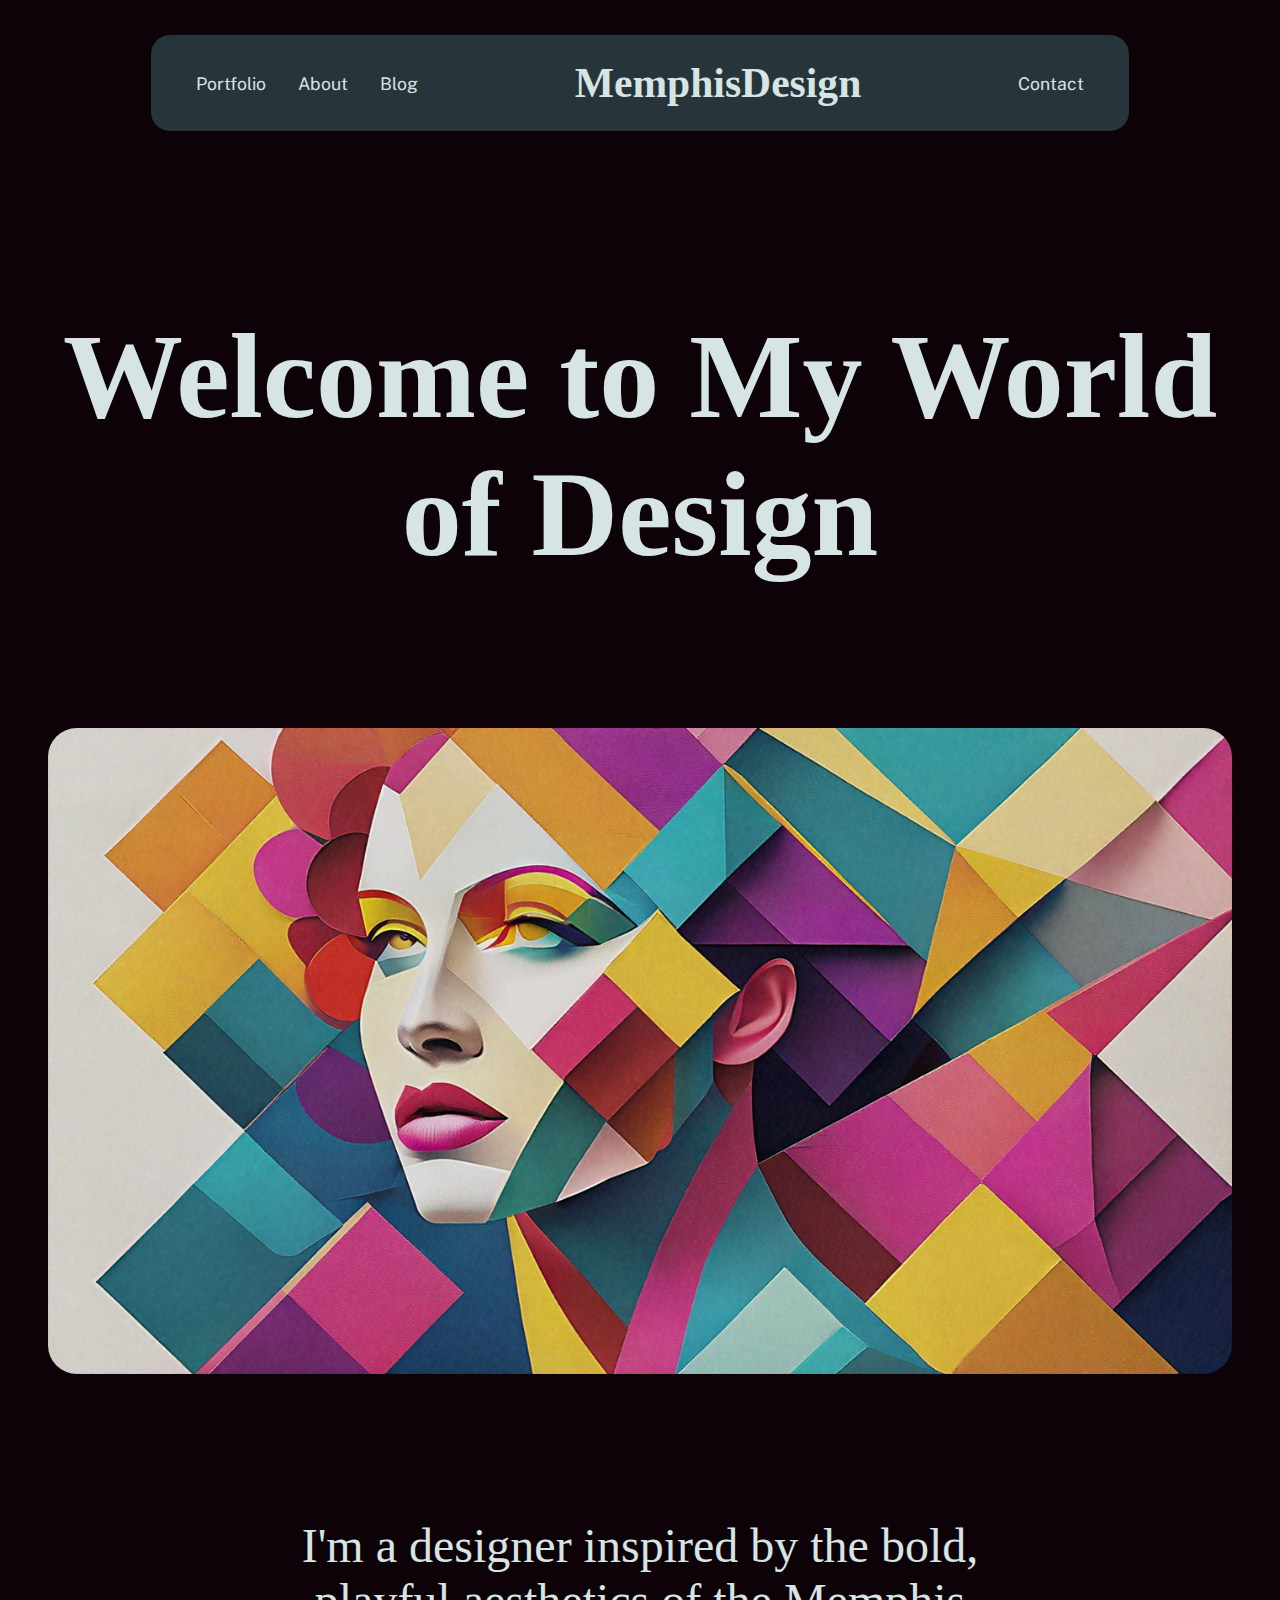
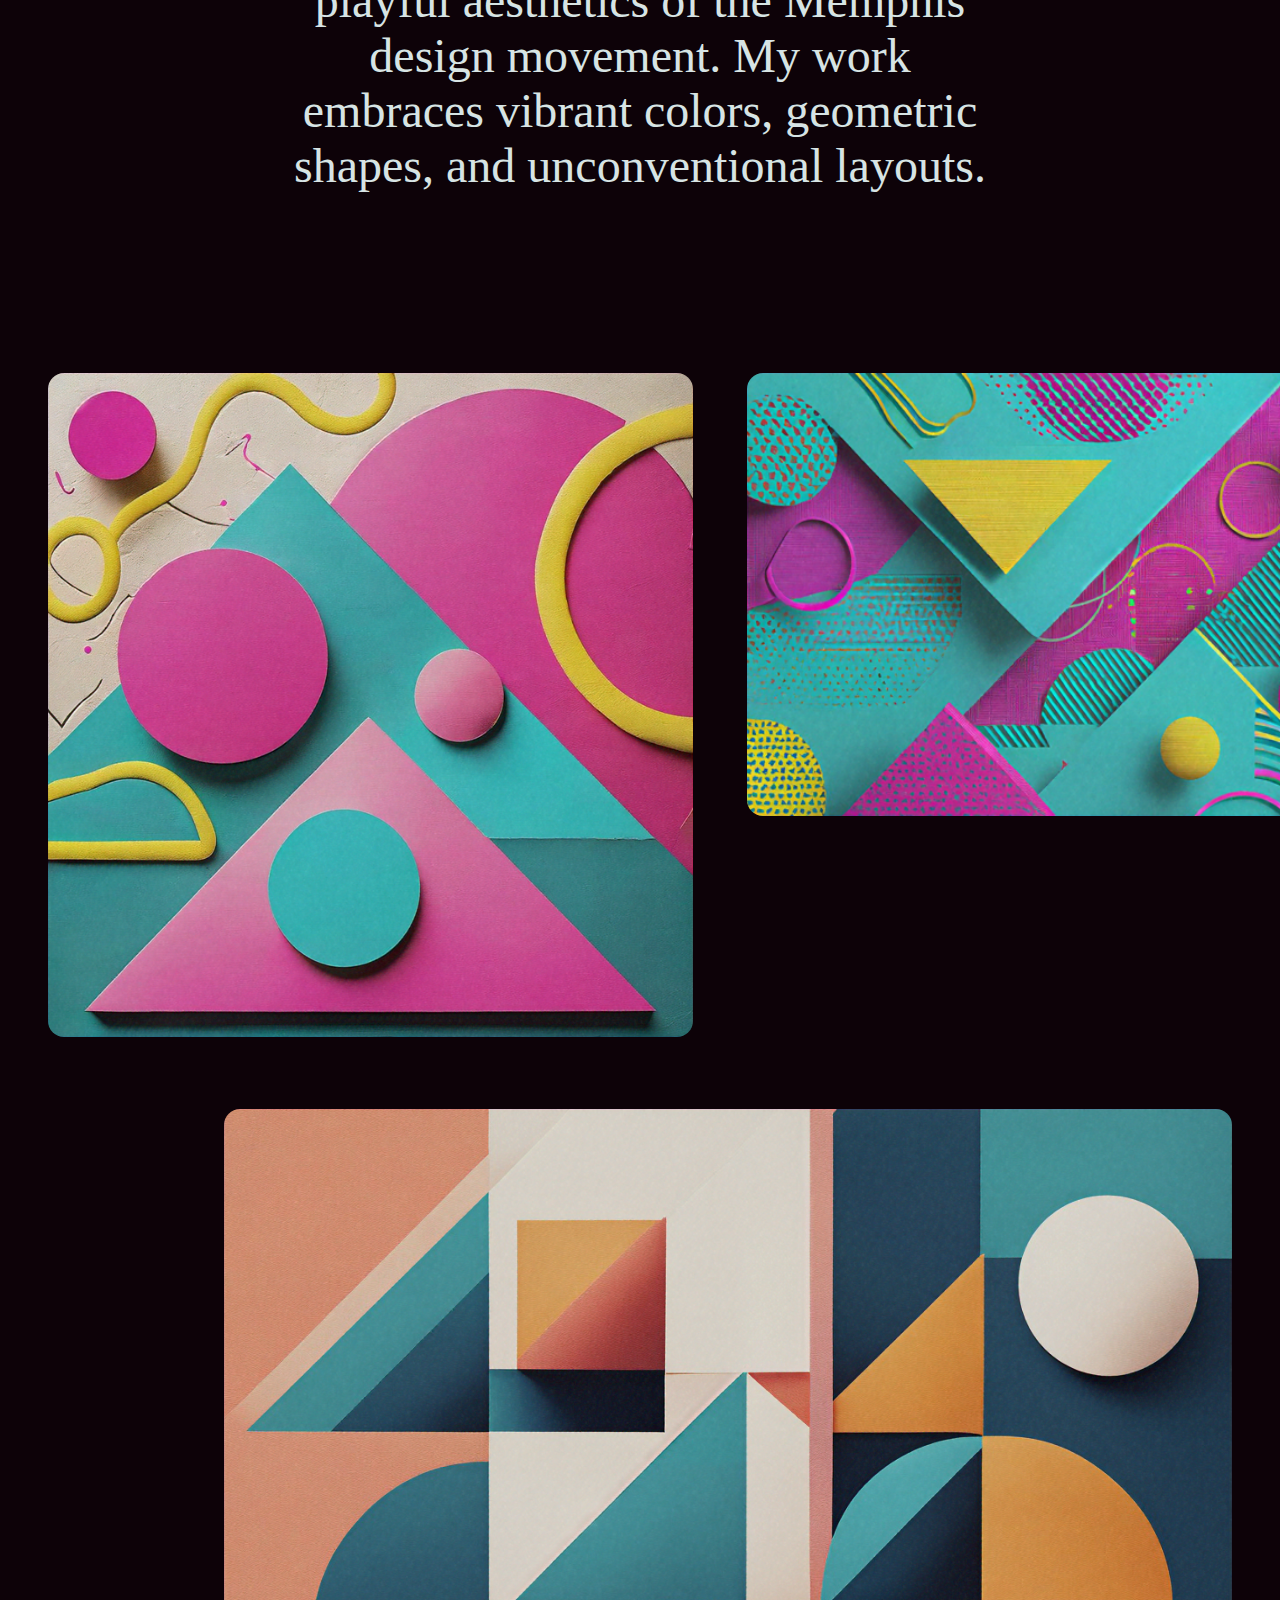
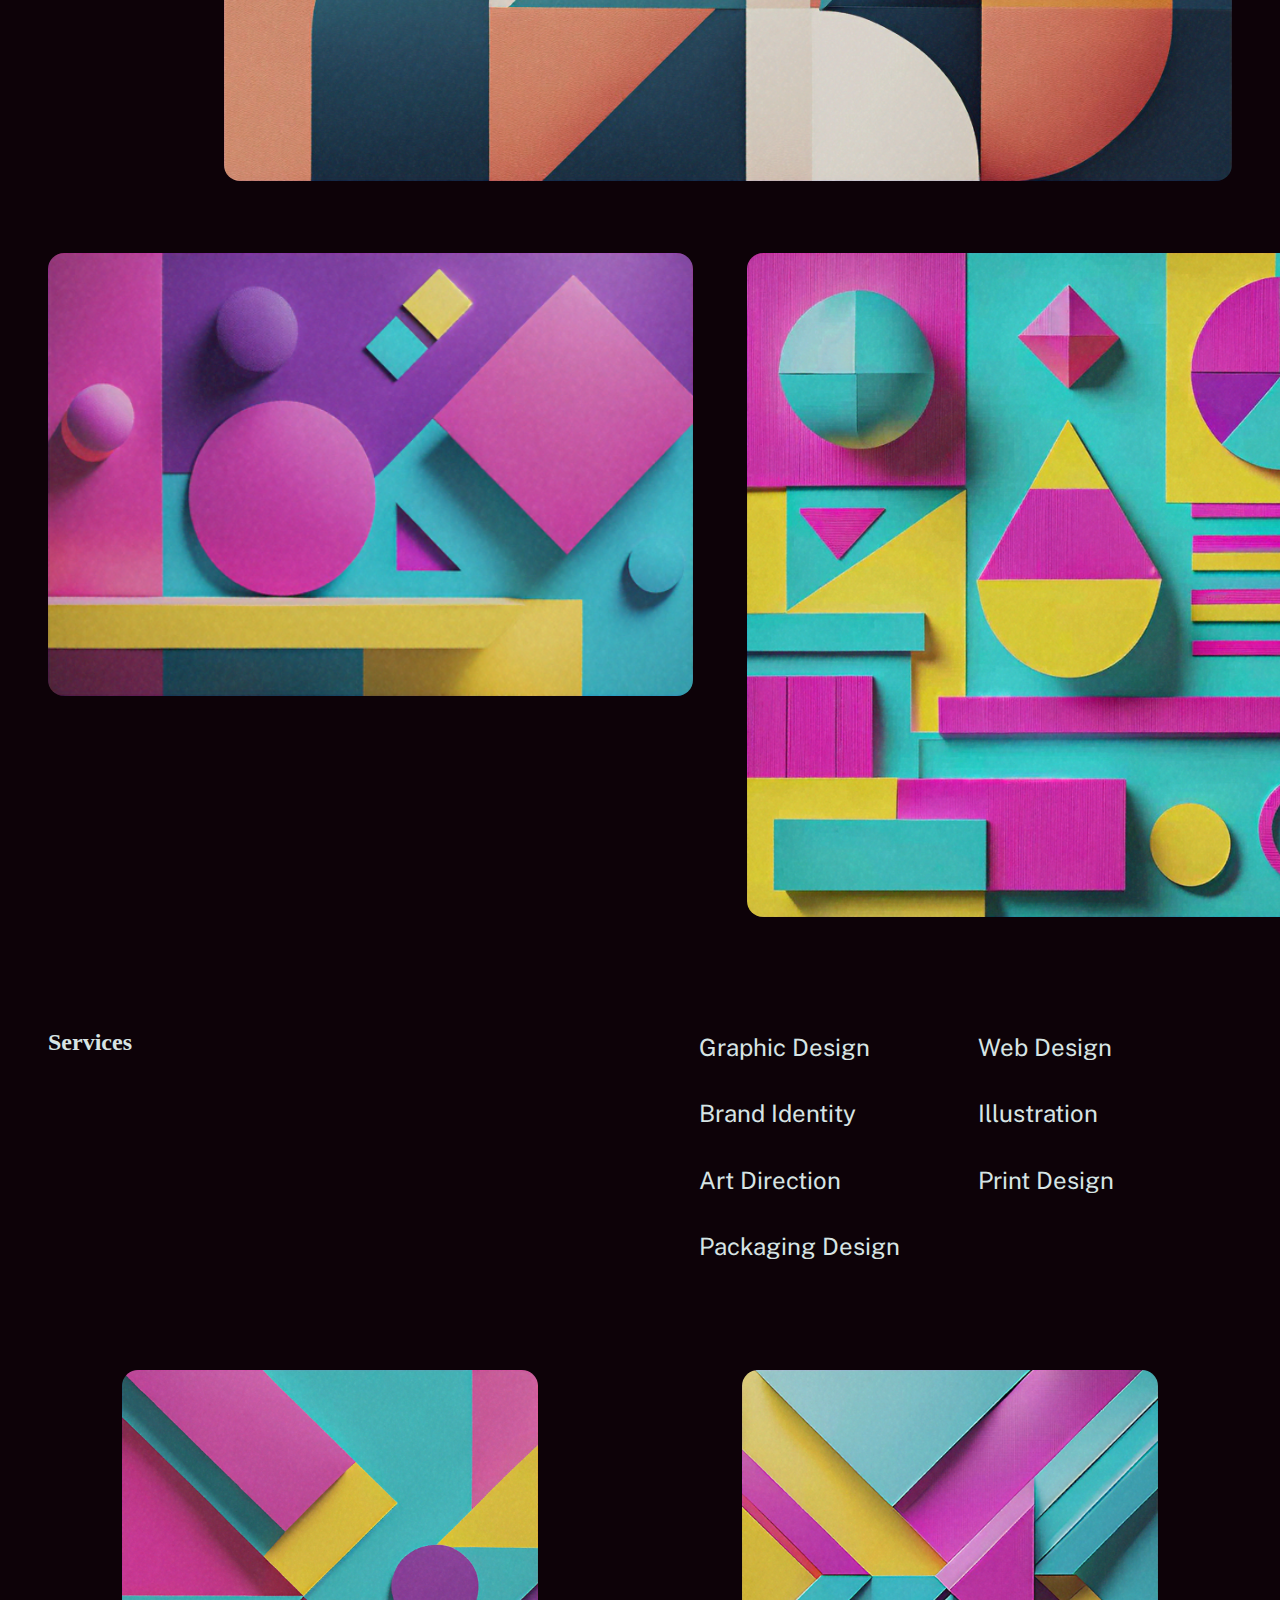
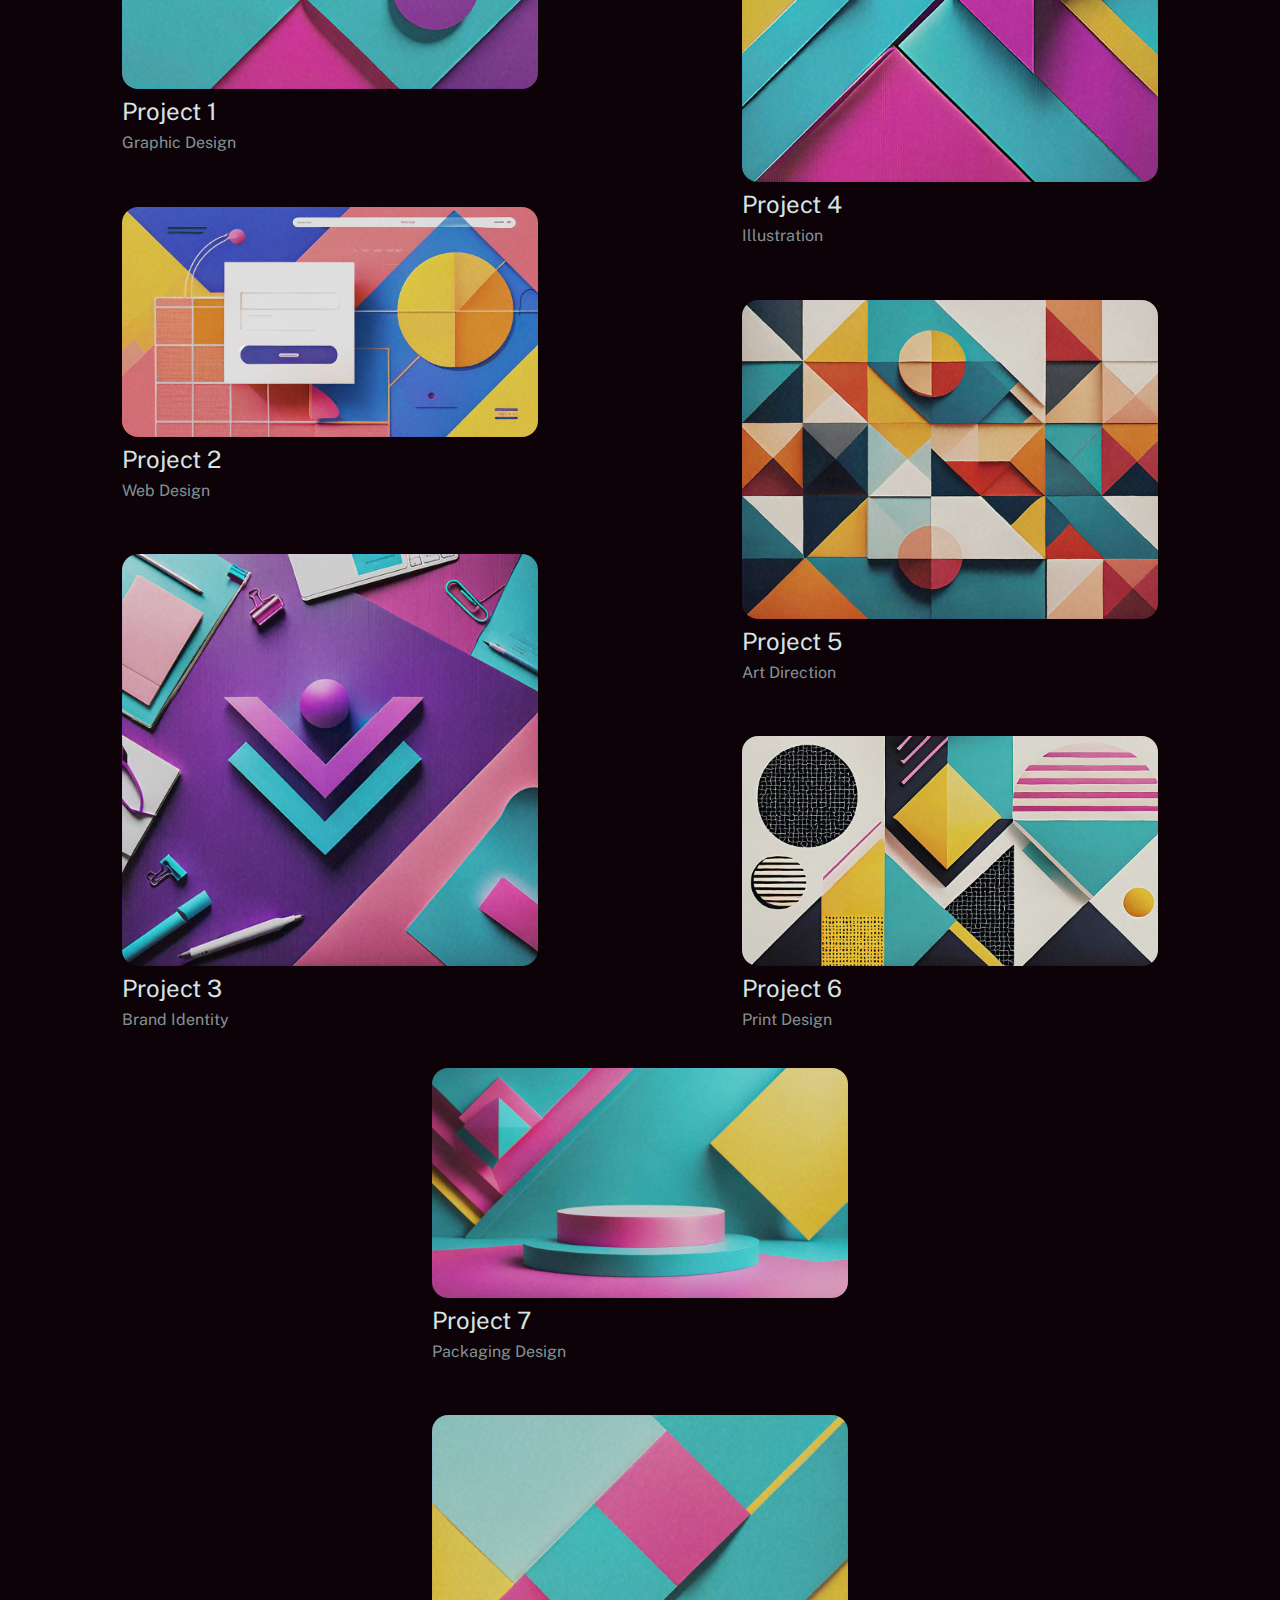
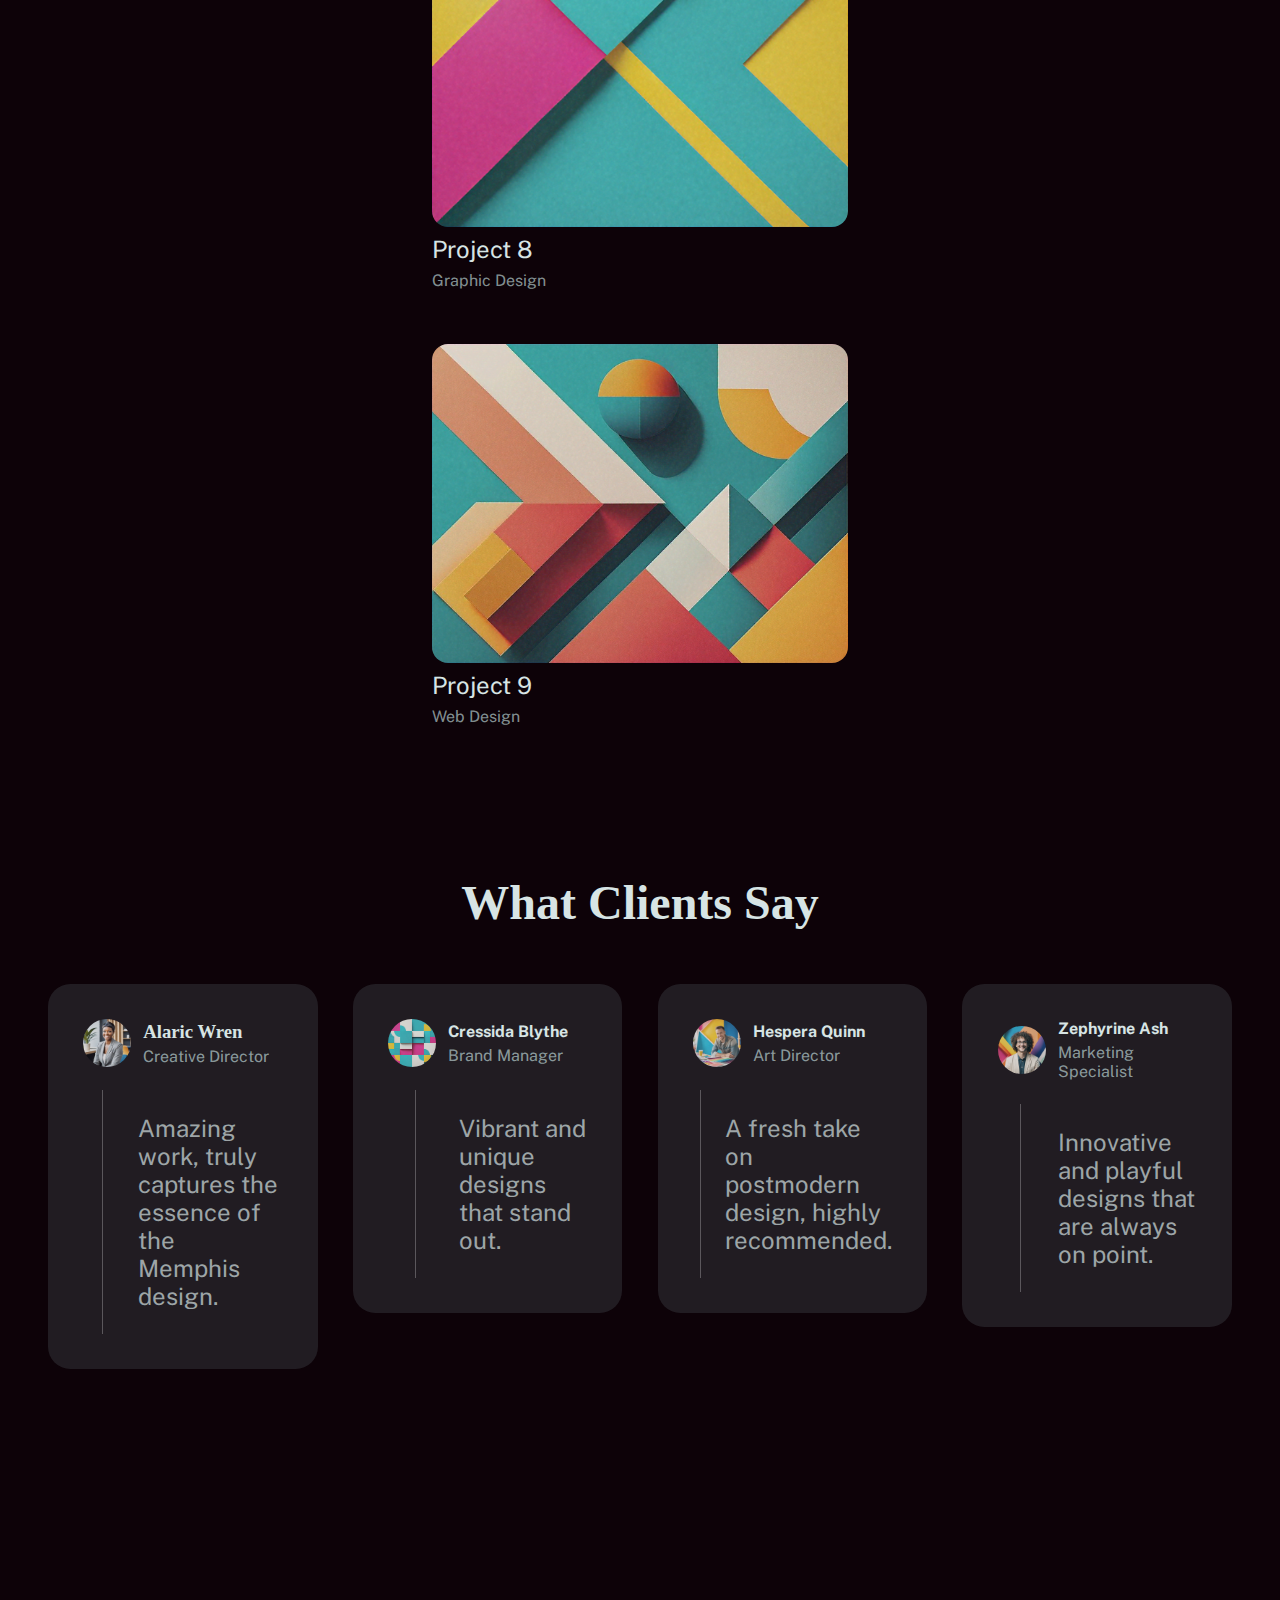
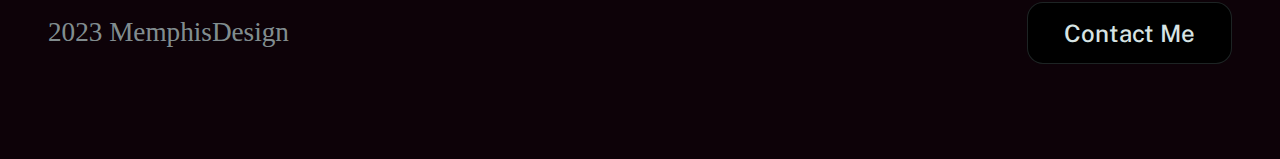
<file: index.html>
<!DOCTYPE html>
<html lang="en">
<head>
    <meta charset="UTF-8">
    <meta name="viewport" content="width=device-width, initial-scale=1.0">
    <title>Capstone</title>
    <link rel="stylesheet" href="capstone.css">
</head>
<body>

<div class="container">
    <div class="header">
        <nav class="nav-container">
        <div class="nav-links">
            <a href="#" class="nav-link">Portfolio</a>
            <a href="#" class="nav-link">About</a>
            <a href="#" class="nav-link">Blog</a>
        </div>
        <div class="heading">MemphisDesign</div>
        <a href="#" class="nav-link">Contact</a>
        </nav>
    </div>
    <div class="main-content">
        <div class="section-one">
        <h1 class="main-h1">Welcome to My World of Design</h1>
        <img src="Images/1-img.png" class="image1" alt="">
        </section>

        <div class="main-para">
        <p>I'm a designer inspired by the bold, playful aesthetics of the Memphis design movement. My work embraces vibrant colors, geometric shapes, and unconventional layouts.</p>
        </div>


        <div class="section-two">
            <div class="row1">
                <img src="Images/img1.png" alt="" class="img1">
                <img src="Images/img2.png" alt="" class="img2">
            </div>
            <div class="row2">
                <img src="Images/img3.png" alt="" class="img3">
            </div>
            <div class="row3">
                <img src="Images/img4.png" alt="" class="img4">
                <img src="Images/img5.png" alt="" class="img5">
            </div>
        </div>
    
    <div class="section-three">
        <h2 class="services-heading">Services</h2>
        <div class="services-name">
            <div class="services-row">
            <div class="item">Graphic Design</div>
            <div class="item">Brand Identity</div>
            <div class="item">Art Direction</div>
            <div class="item">Packaging Design</div>
            </div>
            <div class="services-row">
            <div class="item">Web Design</div>
            <div class="item">Illustration</div>
            <div class="item">Print Design</div>
            </div>
        </div>
    </div>
    
        <div class="projects">
        <div class="column">
            <div class="project-box">
            <img src="Images/2-img.png" class="project1" alt="">
            <div class="project-text">
                <h3 class="project-no">Project 1</h3>
                <p class="project-name">Graphic Design</p>
            </div>
            </div>
            
            <div class="project-box">
            <img src="Images/3-img.png" class="project2" alt="">
            <div class="project-text">
                <h3 class="project-no">Project 2</h3>
                <p class="project-name">Web Design</p>
            </div>
            </div>
            
            <div class="project-box">
            <img src="Images/4-img.png" class="project3" alt="">
            <div class="project-text">
                <h3 class="project-no">Project 3</h3>
                <p class="project-name">Brand Identity</p>
            </div>
            </div>
        </div>
    
        <div class="column">
            <div class="project-box">
            <img src="Images/5-img.png" class="project4" alt="">
            <div class="project-text">
                <h3 class="project-no">Project 4</h3>
                <p class="project-name">Illustration</p>
            </div>
            </div>
            
            <div class="project-box">
            <img src="Images/6-img.png" class="project5" alt="">
            <div class="project-text">
                <h3 class="project-no">Project 5</h3>
                <p class="project-name">Art Direction</p>
            </div>
            </div>
            
            <div class="project-box">
            <img src="Images/7-img.png" class="project6" alt="">
            <div class="project-text">
                <h3 class="project-no">Project 6</h3>
                <p class="project-name">Print Design</p>
            </div>
            </div>
        </div>
    
        <div class="column">
            <div class="project-box">
            <img src="Images/8-img.png" class="project7" alt="">
            <div class="project-text">
                <h3 class="project-no">Project 7</h3>
                <p class="project-name">Packaging Design</p>
            </div>
            </div>
            
            <div class="project-box">
            <img src="Images/9-img.png" class="project8" alt="">
            <div class="project-text">
                <h3 class="project-no">Project 8</h3>
                <p class="project-name">Graphic Design</p>
            </div>
            </div>
            
            <div class="project-box">
            <img src="Images/10-img.png" class="project9" alt="">
            <div class="project-text">
                <h3 class="project-no">Project 9</h3>
                <p class="project-name">Web Design</p>
            </div>
            </div>
        </div>
    </div>

        <div class="section-five">
        <h2 class="client-heading">What Clients Say</h2>
        <div class="clients">
            <div class="card">
            <div class="client">
                <img src="Images/av1.png" class="client-photo" alt="" >
                <div class="about-client">
                <h3 class="client-client-name">Alaric Wren</h3>
                <p class="client-job">Creative Director</p>
                </div>
            </div>
            <div class="client-para">
                <div class="divider">
                    <div class="line"></div>
                </div>
                <p class="client-txt">Amazing work, truly captures the essence of the Memphis design.</p>
            </div>
            </div>
    
            <div class="card">
            <div class="client">
                <img src="Images/av2.png" class="client-photo" alt=" " >
                <div class="about-client">
                <h3 class="client-name">Cressida Blythe</h3>
                <p class="client-job">Brand Manager</p>
                </div>
            </div>
            <div class="client-para">
                <div class="divider">
                    <div class="line"></div>
                </div>
                <p class="client-txt">Vibrant and unique designs that stand out.</p>
            </div>
            </div>
    
            <div class="card">
            <div class="client">
                <img src="Images/av3.png" class="client-photo" alt=" " >
                <div class="about-client">
                <h3 class="client-name">Hespera Quinn</h3>
                <p class="client-job">Art Director</p>
                </div>
            </div>
            <div class="client-para">
                <div class="divider">
                    <div class="line"></div>
                </div>
                <p class="client-txt">A fresh take on postmodern design, highly recommended.</p>
            </div>
            </div>
    
            <div class="card">
            <div class="client">
                <img src="Images/av4.png" class="client-photo" alt="" >
                <div class="about-client">
                <h3 class="client-name">Zephyrine Ash</h3>
                <p class="client-job">Marketing Specialist</p>
                </div>
            </div>
            <div class="client-para">
                <div class="divider">
                    <div class="line"></div>
                </div>
                <p class="client-txt">Innovative and playful designs that are always on point.</p>
            </div>
            </div>

            
        </div>
    </div>
    </div>
    
    <div class="section-six">
        <div class="section-six-box">
        <p class="section-six-heading">2023 MemphisDesign</p>
        <button class="button" type="button">Contact Me</button>
        </div>
    </div>
    </div>


</body>
</html>
</file>
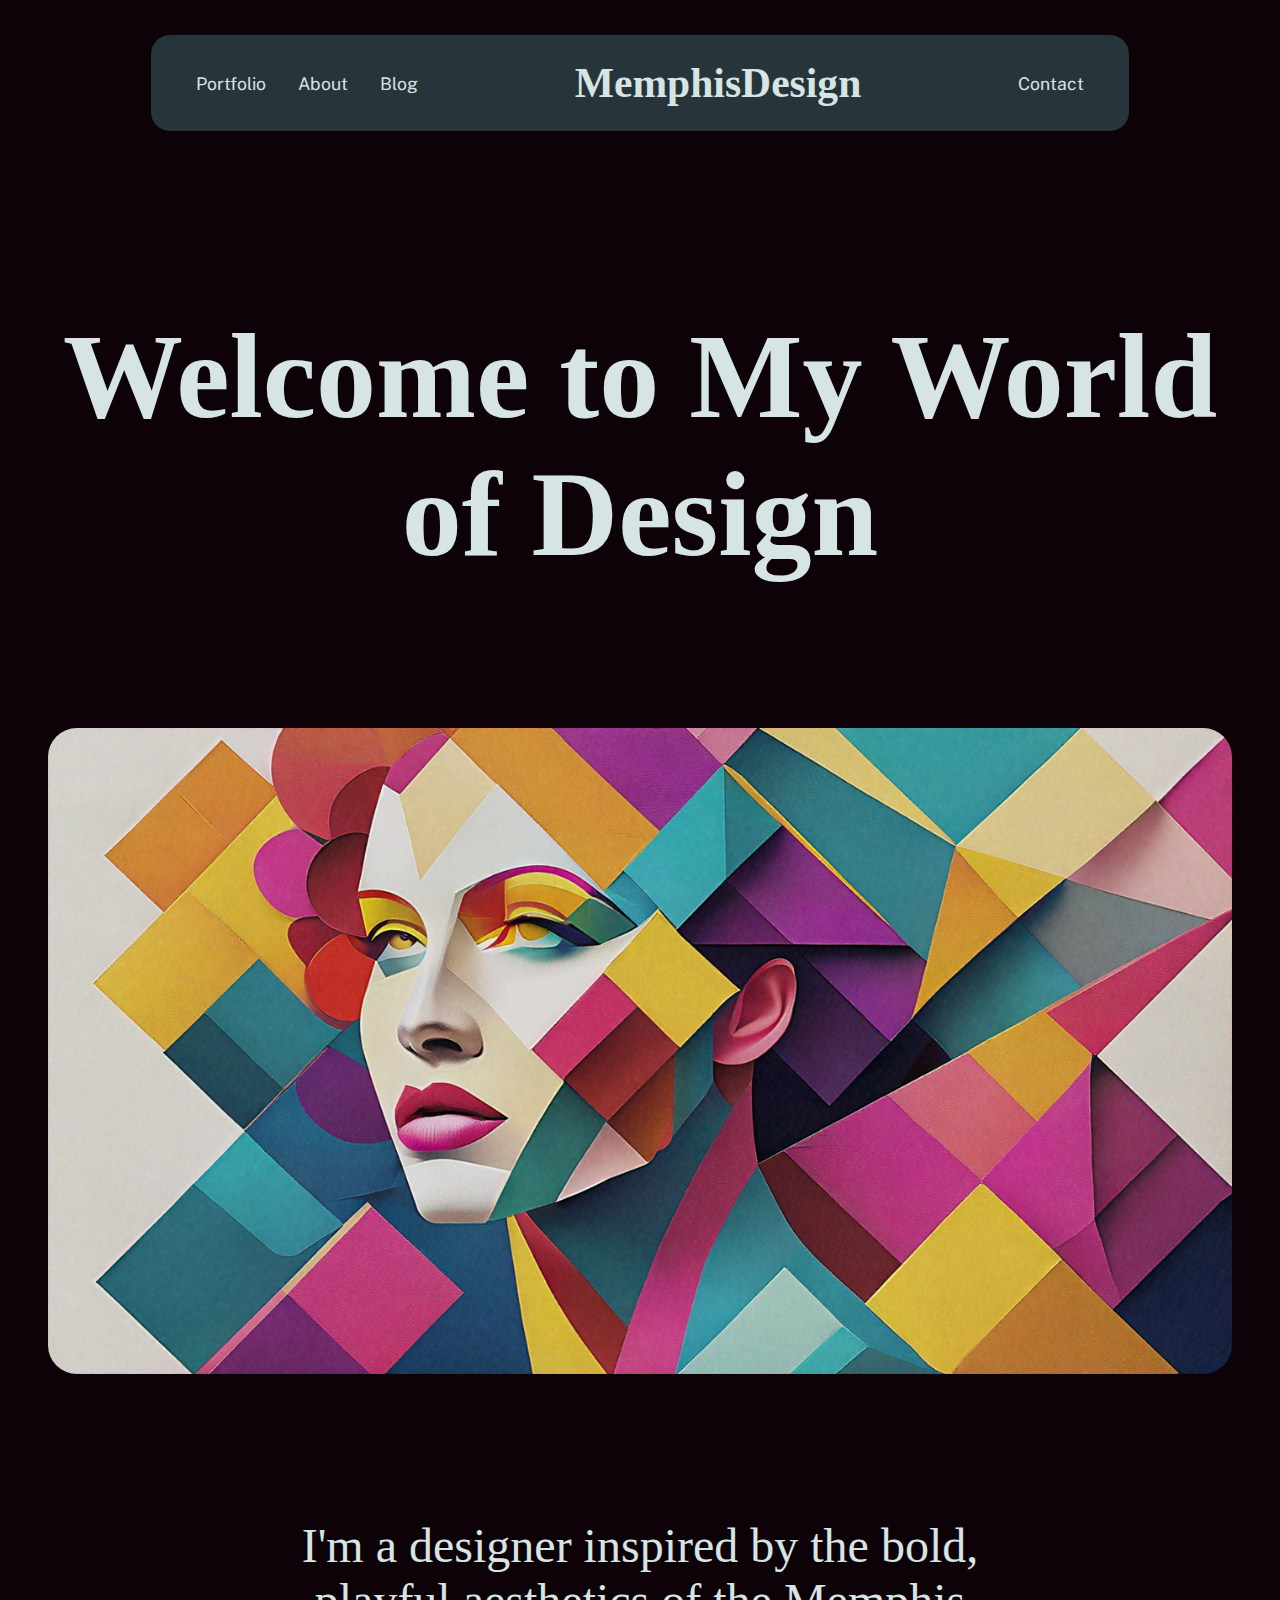
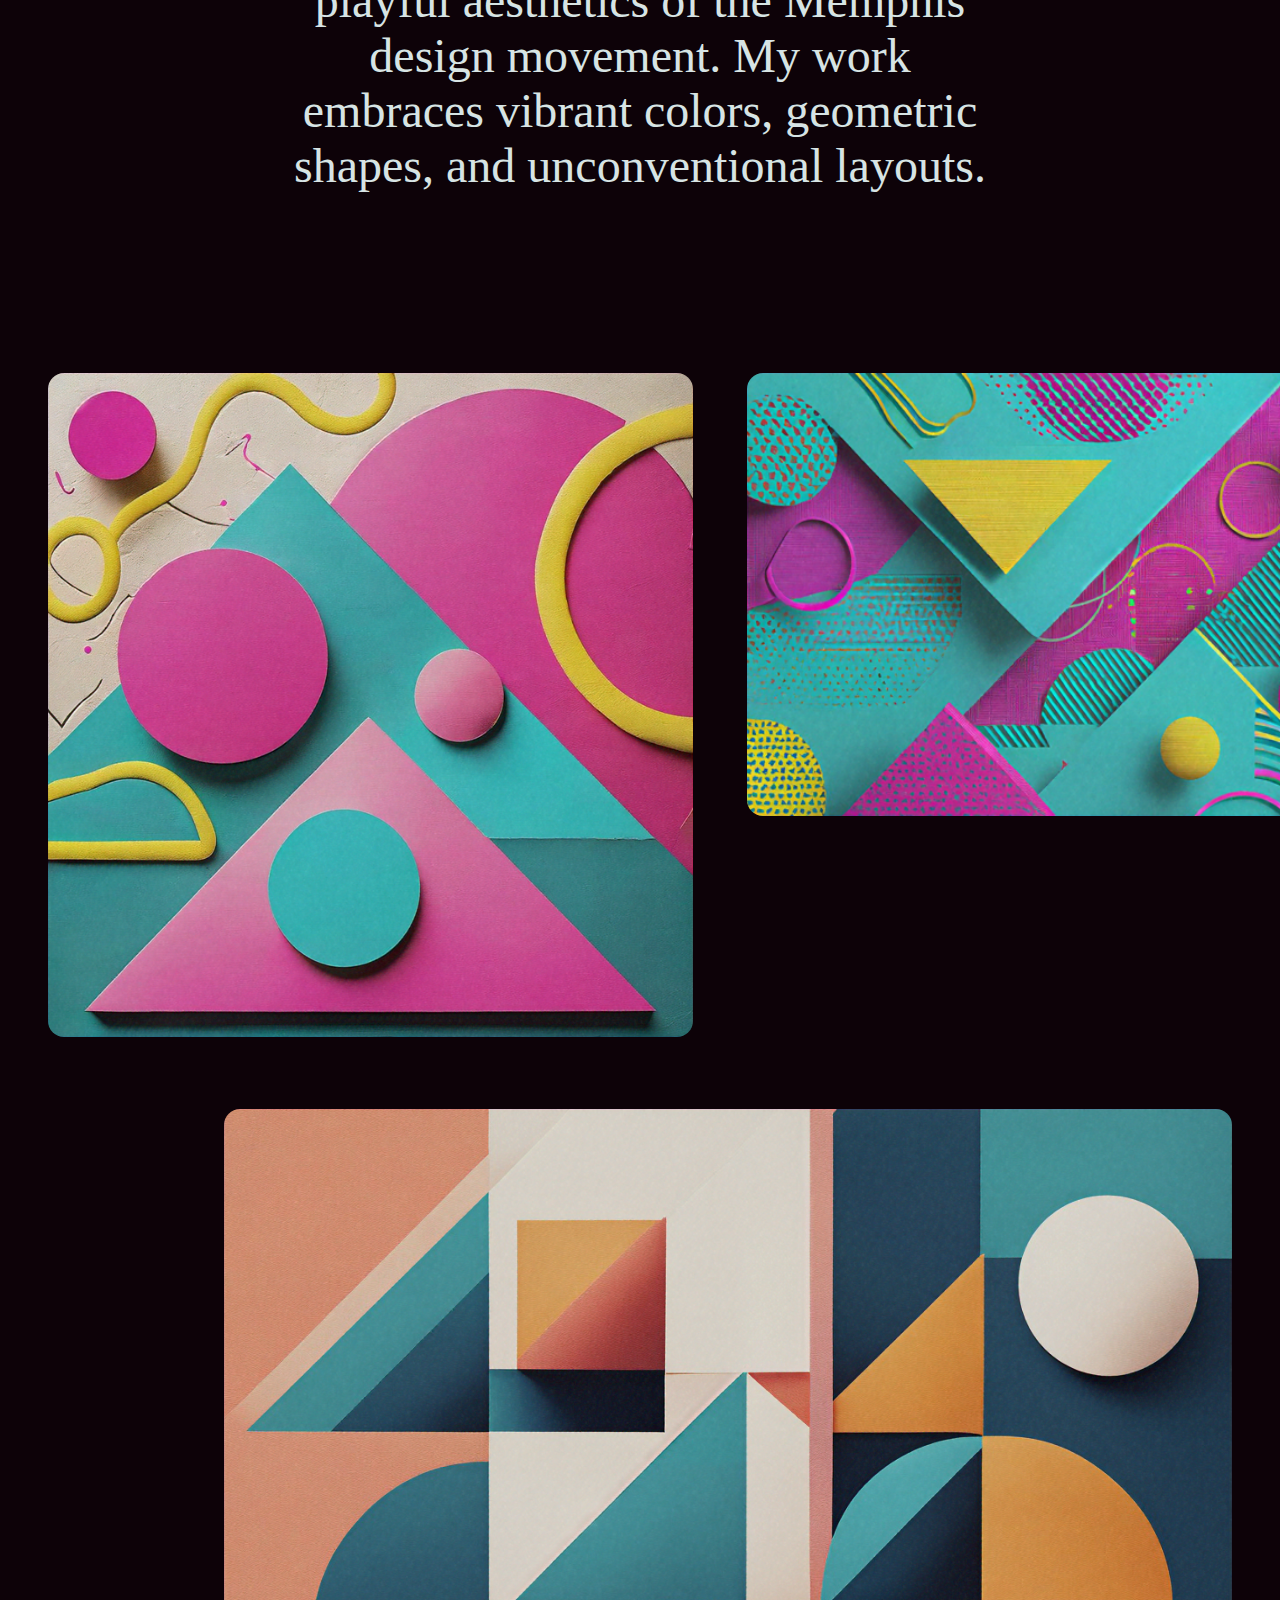
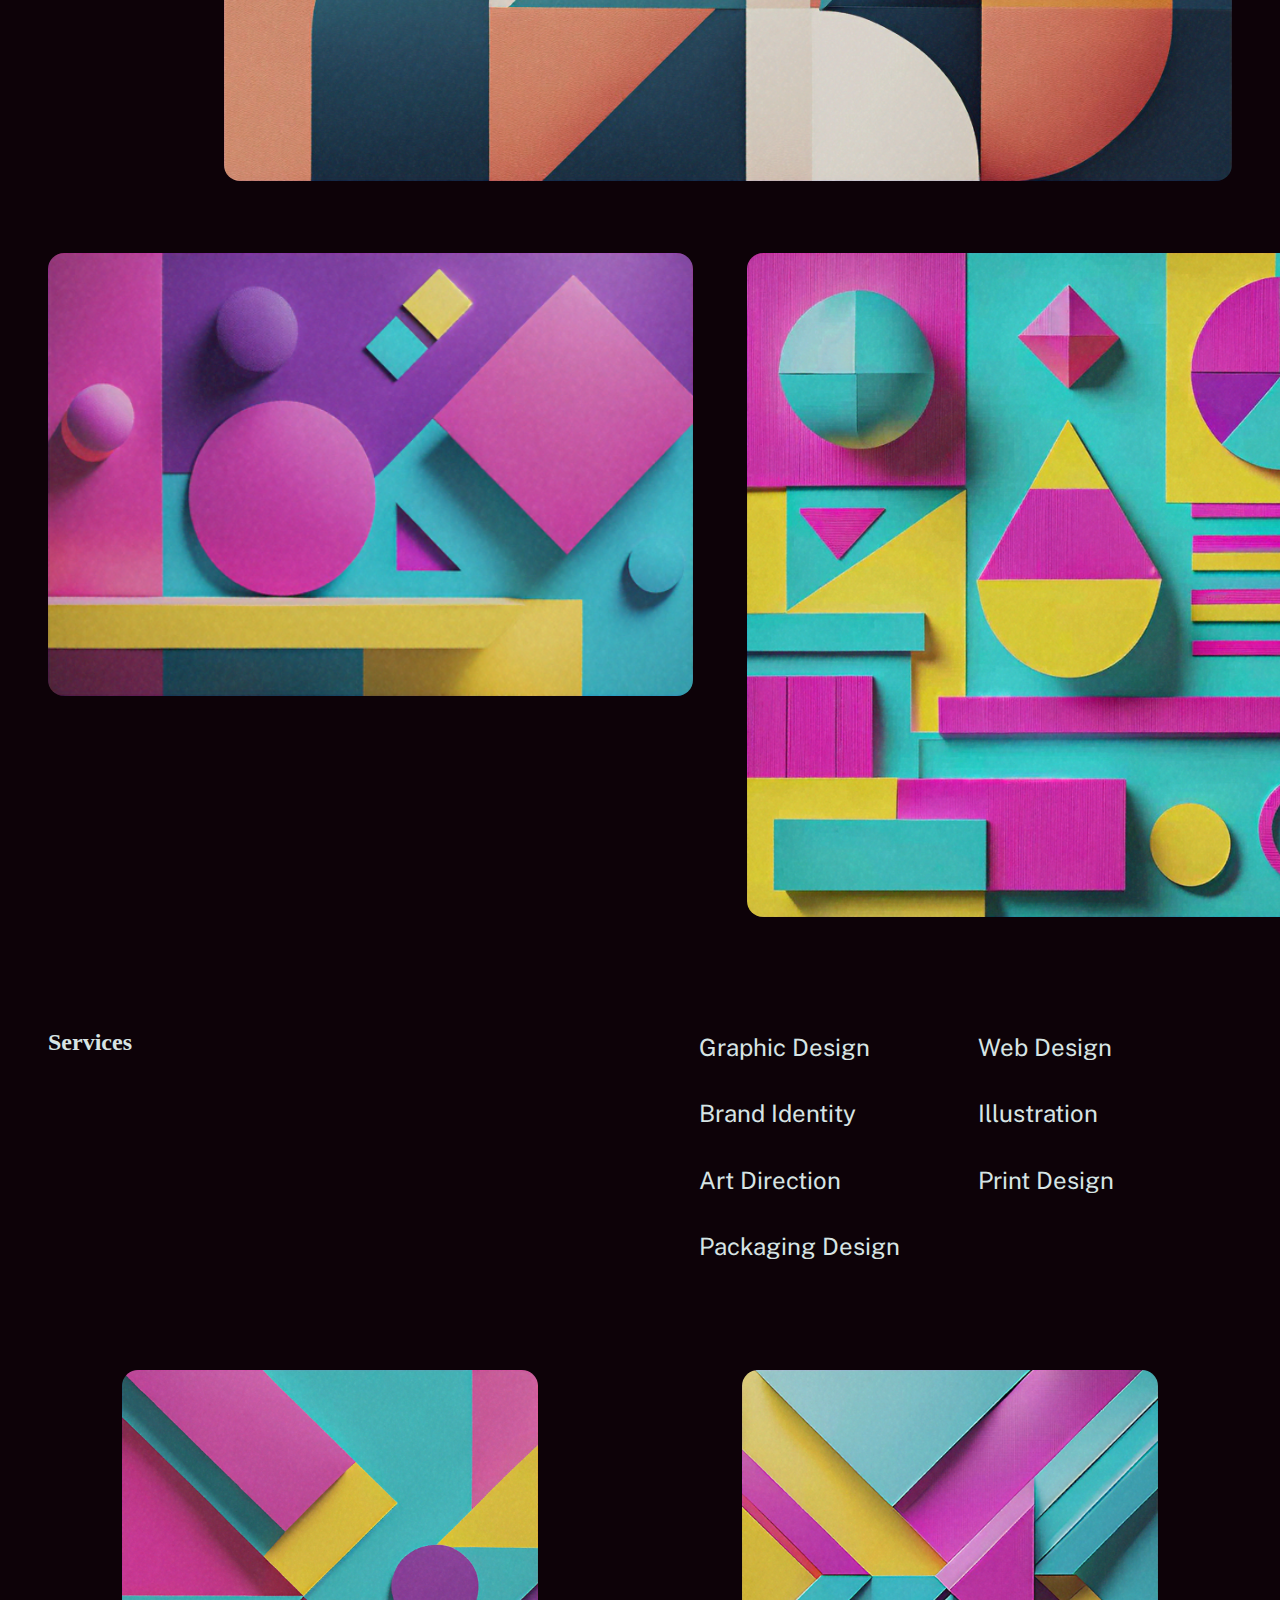
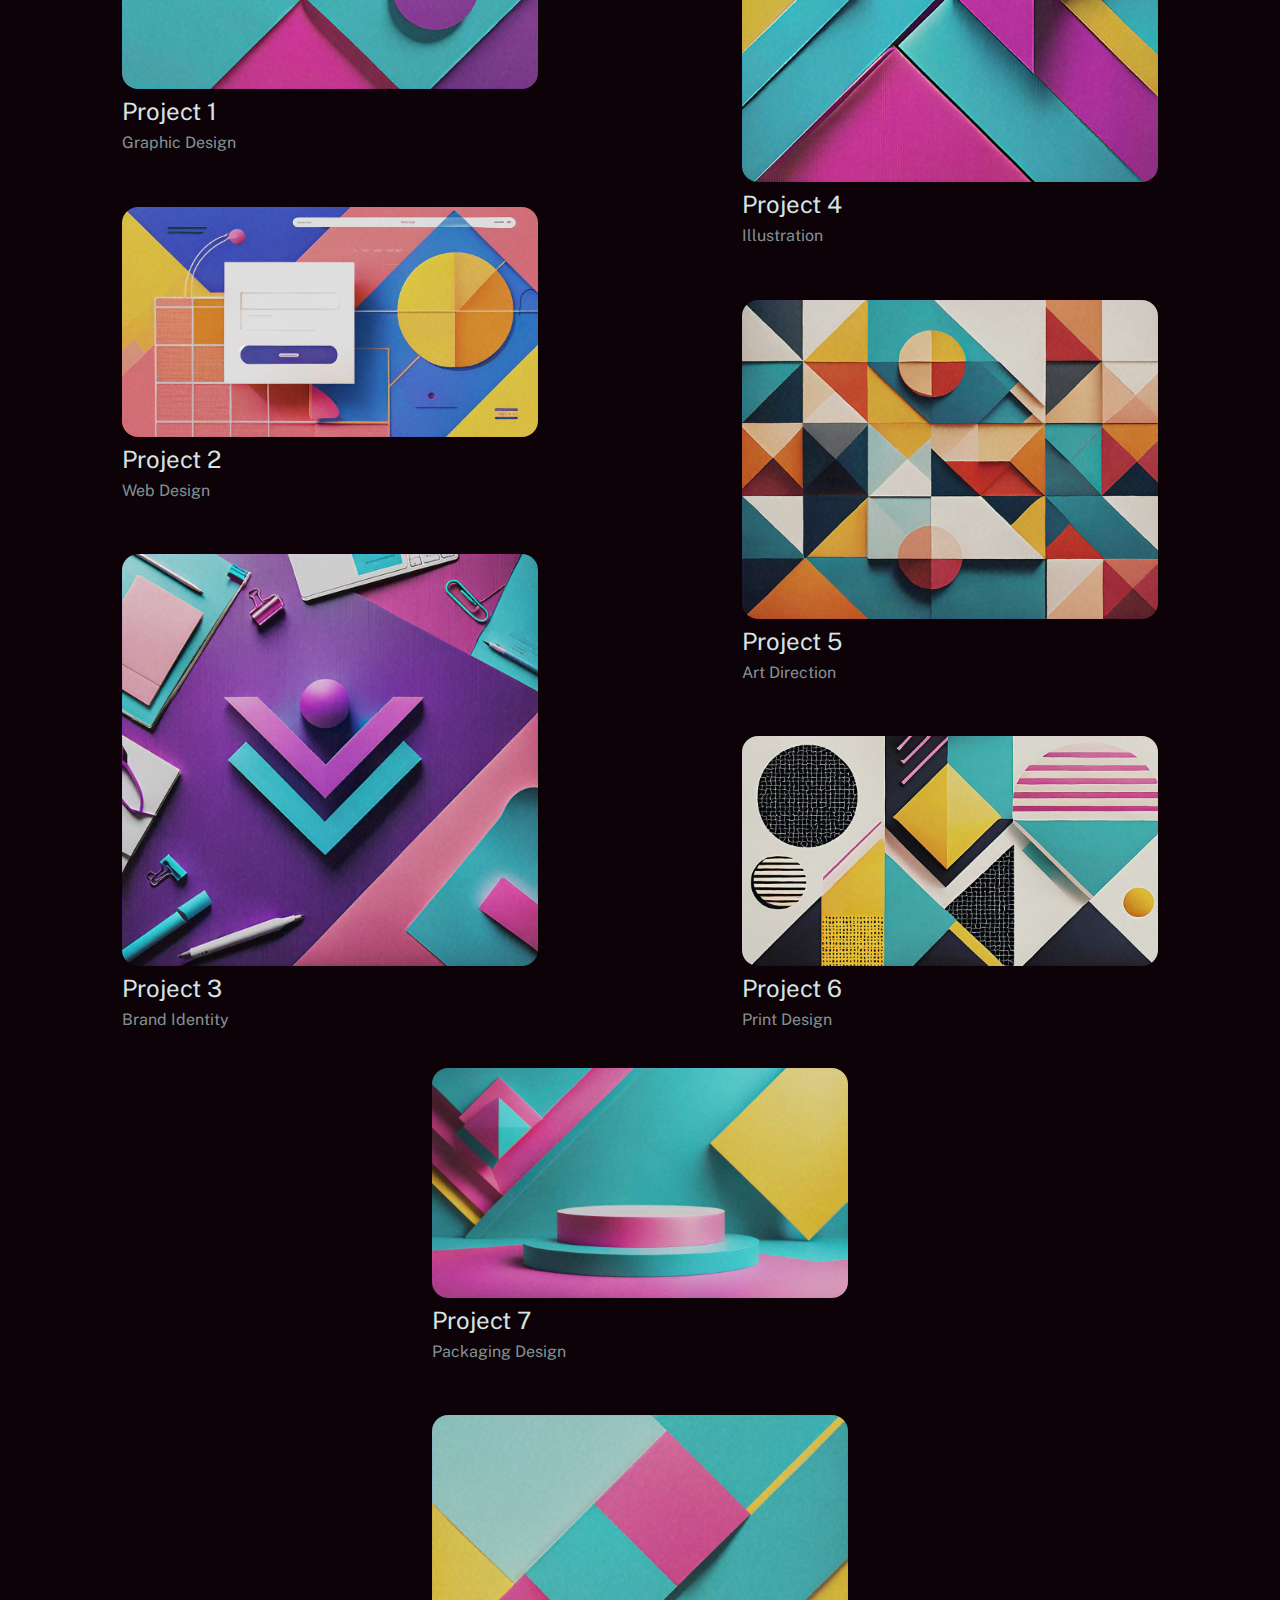
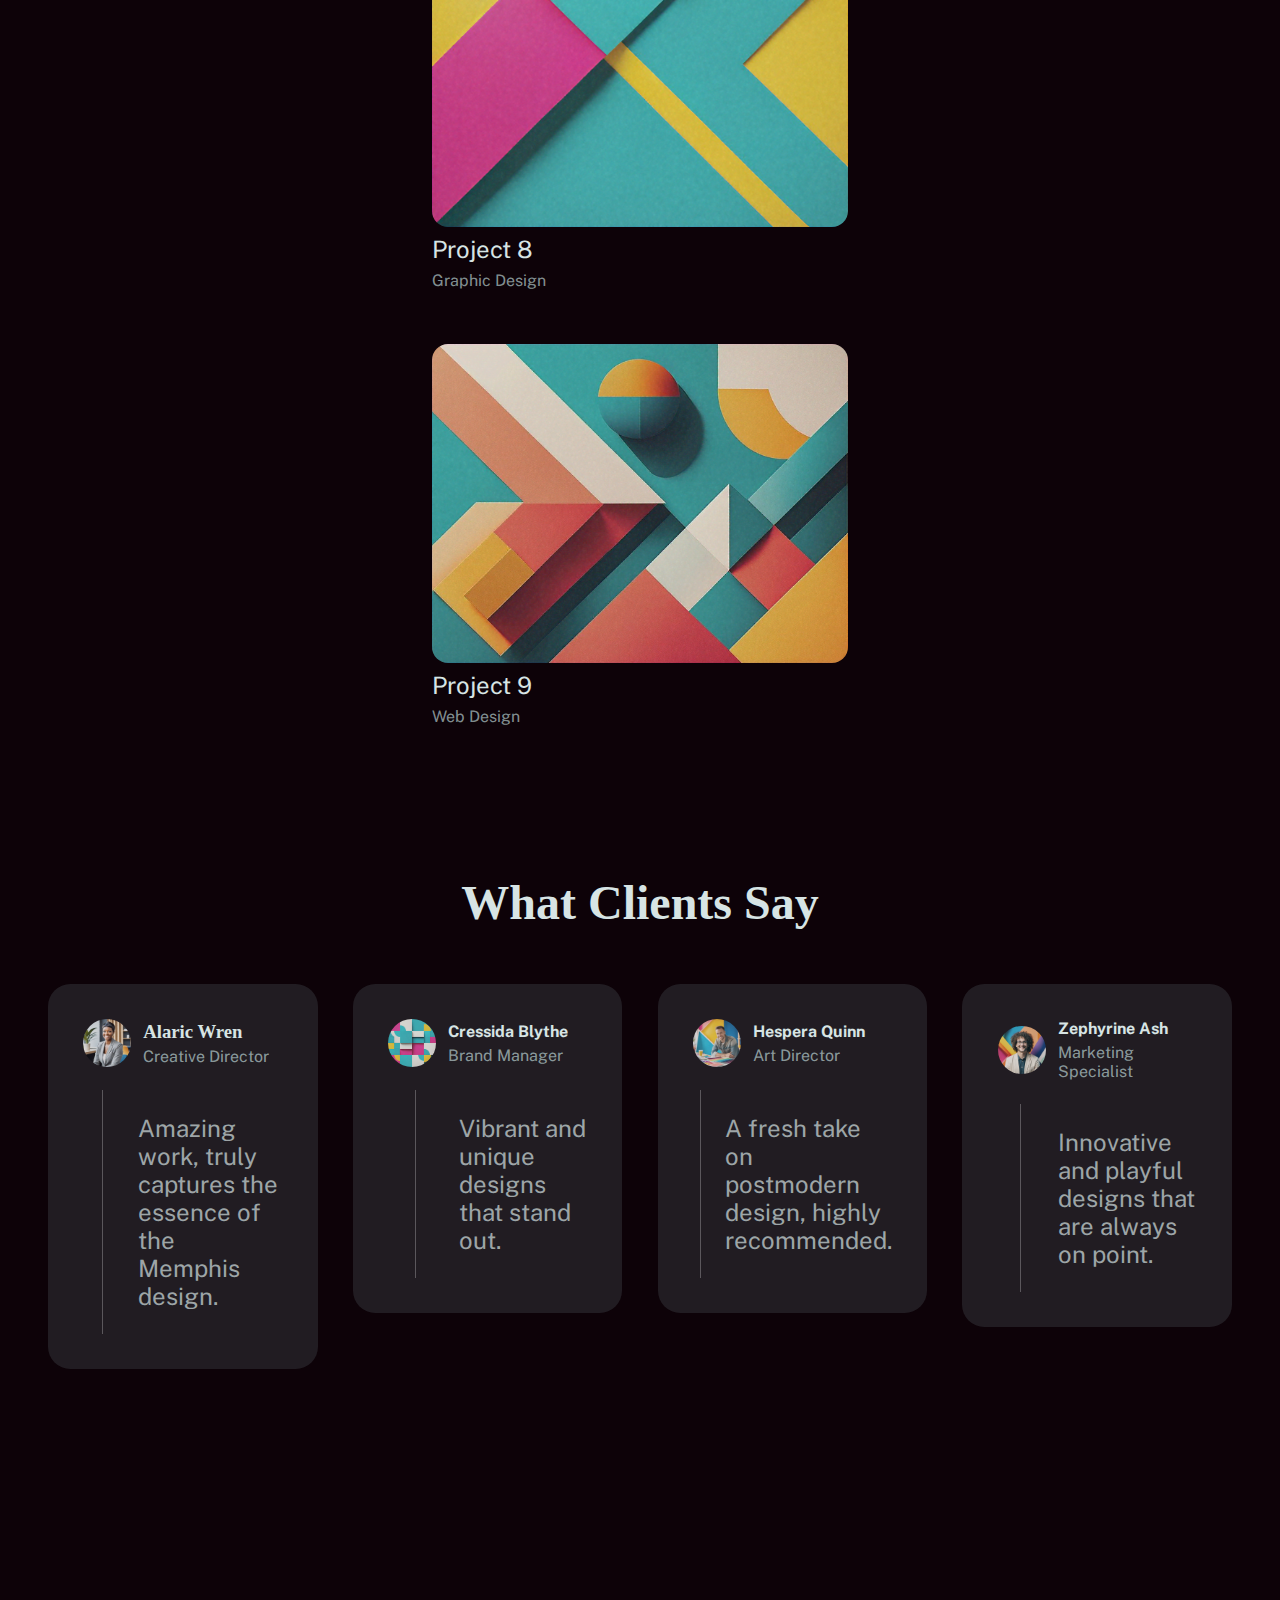
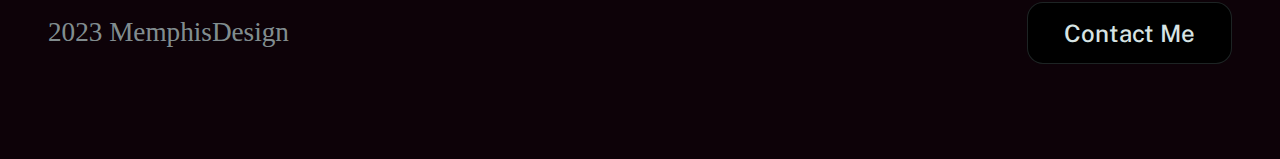
<file: capstone.html>
<!DOCTYPE html>
<html lang="en">
<head>
    <meta charset="UTF-8">
    <meta name="viewport" content="width=device-width, initial-scale=1.0">
    <title>Capstone</title>
    <link rel="stylesheet" href="capstone.css">
</head>
<body>

<div class="container">
    <div class="header">
        <nav class="nav-container">
        <div class="nav-links">
            <a href="#" class="nav-link">Portfolio</a>
            <a href="#" class="nav-link">About</a>
            <a href="#" class="nav-link">Blog</a>
        </div>
        <div class="heading">MemphisDesign</div>
        <a href="#" class="nav-link">Contact</a>
        </nav>
    </div>
    <div class="main-content">
        <div class="section-one">
        <h1 class="main-h1">Welcome to My World of Design</h1>
        <img src="Images/1-img.png" class="image1" alt="">
        </section>

        <div class="main-para">
        <p>I'm a designer inspired by the bold, playful aesthetics of the Memphis design movement. My work embraces vibrant colors, geometric shapes, and unconventional layouts.</p>
        </div>


        <div class="section-two">
            <div class="row1">
                <img src="Images/img1.png" alt="" class="img1">
                <img src="Images/img2.png" alt="" class="img2">
            </div>
            <div class="row2">
                <img src="Images/img3.png" alt="" class="img3">
            </div>
            <div class="row3">
                <img src="Images/img4.png" alt="" class="img4">
                <img src="Images/img5.png" alt="" class="img5">
            </div>
        </div>
    
    <div class="section-three">
        <h2 class="services-heading">Services</h2>
        <div class="services-name">
            <div class="services-row">
            <div class="item">Graphic Design</div>
            <div class="item">Brand Identity</div>
            <div class="item">Art Direction</div>
            <div class="item">Packaging Design</div>
            </div>
            <div class="services-row">
            <div class="item">Web Design</div>
            <div class="item">Illustration</div>
            <div class="item">Print Design</div>
            </div>
        </div>
    </div>
    
        <div class="projects">
        <div class="column">
            <div class="project-box">
            <img src="Images/2-img.png" class="project1" alt="">
            <div class="project-text">
                <h3 class="project-no">Project 1</h3>
                <p class="project-name">Graphic Design</p>
            </div>
            </div>
            
            <div class="project-box">
            <img src="Images/3-img.png" class="project2" alt="">
            <div class="project-text">
                <h3 class="project-no">Project 2</h3>
                <p class="project-name">Web Design</p>
            </div>
            </div>
            
            <div class="project-box">
            <img src="Images/4-img.png" class="project3" alt="">
            <div class="project-text">
                <h3 class="project-no">Project 3</h3>
                <p class="project-name">Brand Identity</p>
            </div>
            </div>
        </div>
    
        <div class="column">
            <div class="project-box">
            <img src="Images/5-img.png" class="project4" alt="">
            <div class="project-text">
                <h3 class="project-no">Project 4</h3>
                <p class="project-name">Illustration</p>
            </div>
            </div>
            
            <div class="project-box">
            <img src="Images/6-img.png" class="project5" alt="">
            <div class="project-text">
                <h3 class="project-no">Project 5</h3>
                <p class="project-name">Art Direction</p>
            </div>
            </div>
            
            <div class="project-box">
            <img src="Images/7-img.png" class="project6" alt="">
            <div class="project-text">
                <h3 class="project-no">Project 6</h3>
                <p class="project-name">Print Design</p>
            </div>
            </div>
        </div>
    
        <div class="column">
            <div class="project-box">
            <img src="Images/8-img.png" class="project7" alt="">
            <div class="project-text">
                <h3 class="project-no">Project 7</h3>
                <p class="project-name">Packaging Design</p>
            </div>
            </div>
            
            <div class="project-box">
            <img src="Images/9-img.png" class="project8" alt="">
            <div class="project-text">
                <h3 class="project-no">Project 8</h3>
                <p class="project-name">Graphic Design</p>
            </div>
            </div>
            
            <div class="project-box">
            <img src="Images/10-img.png" class="project9" alt="">
            <div class="project-text">
                <h3 class="project-no">Project 9</h3>
                <p class="project-name">Web Design</p>
            </div>
            </div>
        </div>
    </div>

        <div class="section-five">
        <h2 class="client-heading">What Clients Say</h2>
        <div class="clients">
            <div class="card">
            <div class="client">
                <img src="Images/av1.png" class="client-photo" alt="" >
                <div class="about-client">
                <h3 class="client-client-name">Alaric Wren</h3>
                <p class="client-job">Creative Director</p>
                </div>
            </div>
            <div class="client-para">
                <div class="divider">
                    <div class="line"></div>
                </div>
                <p class="client-txt">Amazing work, truly captures the essence of the Memphis design.</p>
            </div>
            </div>
    
            <div class="card">
            <div class="client">
                <img src="Images/av2.png" class="client-photo" alt=" " >
                <div class="about-client">
                <h3 class="client-name">Cressida Blythe</h3>
                <p class="client-job">Brand Manager</p>
                </div>
            </div>
            <div class="client-para">
                <div class="divider">
                    <div class="line"></div>
                </div>
                <p class="client-txt">Vibrant and unique designs that stand out.</p>
            </div>
            </div>
    
            <div class="card">
            <div class="client">
                <img src="Images/av3.png" class="client-photo" alt=" " >
                <div class="about-client">
                <h3 class="client-name">Hespera Quinn</h3>
                <p class="client-job">Art Director</p>
                </div>
            </div>
            <div class="client-para">
                <div class="divider">
                    <div class="line"></div>
                </div>
                <p class="client-txt">A fresh take on postmodern design, highly recommended.</p>
            </div>
            </div>
    
            <div class="card">
            <div class="client">
                <img src="Images/av4.png" class="client-photo" alt="" >
                <div class="about-client">
                <h3 class="client-name">Zephyrine Ash</h3>
                <p class="client-job">Marketing Specialist</p>
                </div>
            </div>
            <div class="client-para">
                <div class="divider">
                    <div class="line"></div>
                </div>
                <p class="client-txt">Innovative and playful designs that are always on point.</p>
            </div>
            </div>
        </div>
    </div>
    </div>
    
    <div class="section-six">
        <div class="section-six-box">
        <p class="section-six-heading">2023 MemphisDesign</p>
        <button class="button" type="button">Contact Me</button>
        </div>
    </div>
    </div>


</body>
</html>
</file>
<file: capstone.css>
@import url('https://fonts.googleapis.com/css2?family=Source+Serif+4:ital,opsz,wght@0,8..60,200..900;1,8..60,200..900&display=swap');


@import url('https://fonts.googleapis.com/css2?family=Public+Sans:ital,wght@0,100..900;1,100..900&family=Roboto:ital,wght@0,100;0,300;0,400;0,500;0,700;0,900;1,100;1,300;1,400;1,500;1,700;1,900&family=Source+Serif+4:ital,opsz,wght@0,8..60,200..900;1,8..60,200..900&display=swap');



body {
    margin: 0;
    padding: 0;
}
.container{
    display: flex;
    flex-direction: column;
    padding: 0 3rem;
    background-color: rgba(13, 2, 8, 1);
}

.header {
    background-color: rgba(13, 2, 8, 1);
    display: flex;
    width: 100%;
    height: 100%;
    padding-top: 2.2rem;
    flex-direction: column;
    align-items: center;
    color: rgba(215, 228, 228, 1);
    font-family: Public Sans, sans-serif;
}

.nav-container {
    border-radius: 1.2rem;
    background-color: rgba(143, 253, 255, 0.2);
    display: flex;
    width: 75%;
    height: 70%;
    align-items: center;
    justify-content: space-between;
    flex-wrap: wrap;
    padding: 1.5rem 2.8rem;
}

.nav-links {
    display: flex;
    gap: 2rem;
}

.nav-link {
    text-decoration: none;
    font-family: Public Sans;
    font-size: 1.1rem;
    font-weight: 400;
    color: #D7E4E4;
}

.heading {
    font-family: Serif;
    font-size: 2.6rem;
    font-weight: 600;
    color: #D7E4E4;
}

.main-content {
    display: flex;
    width: 100%;
    flex-direction: column;
    justify-content: center;
    align-items: center;
    padding: 3rem 0;
}

.section-one {
    width: 100%;
    background-color: rgba(13, 2, 8, 1);
    text-align: center;
    color: rgba(215, 228, 228, 1);
    padding: 3rem 0;
    display: flex;
    flex-direction: column;
    justify-content: center;
    align-items: center;
}

.main-h1 {
    font-size: 7.5rem;
    font-weight: 700;
    font-family: Roboto Serif, serif;
}

.image1 {
    width: 100%;
    border-radius: 1.8rem;
    margin-top: 4rem;
}
.image1:hover{
    transform: scale(0.8);
}

.main-para {
    width: 60%;
    background-color: rgba(13, 2, 8, 1);
    color: rgba(215, 228, 228, 1);
    display: flex;
    justify-content: center;
    align-items: center;
    text-align: center;
    padding: 6rem 0;
    font-family: Roboto Serif, serif;
    font-size: 3rem;
    font-weight: 400;
}

.section-two {
    width: 100%;
    display: flex;
    flex-direction: column;
}

.row1 {
    width: 100%;
    padding: 2.25rem 0;
    gap: 3.4rem;
    display: flex;
    align-content: flex-start;
    justify-content: space-between;

}
.row1 .img1 {
    width: 645px;
    height: 664px;
    border-radius: 1rem;
}
.img1:hover{
    transform: scale(0.8);
}
.row1 .img2 {
    width: 645px;
    height: 443px;
    border-radius: 1rem;

}
.img2:hover{
    transform: scale(0.8);
}
.row2 {
    width: 100%;
    padding: 2.25rem 0;
    display: flex;
    justify-content: end;
}
.row2 .img3 {
    width: 1008px;
    height: 672px;
    border-radius: 1rem;
}
.img3:hover{
    transform: scale(0.8);
}
.row3 {
    width: 100%;
    padding: 2.25rem 0;
    gap: 3.4rem;
    display: flex;
    align-content: flex-start;
}
.row3 .img4 {
    width: 645px;
    height: 443px;
    border-radius: 1rem;

}
.img4:hover{
    transform: scale(0.8);
}
.row3 .img5 {
    width: 645px;
    height: 664px;
    border-radius: 1rem;

}
.img5:hover{
    transform: scale(0.8);
}
.section-three {
    background-color: rgba(13, 2, 8, 1);
    display: flex;
    justify-content: space-between;
    width: 100%;
    gap: 2.4rem 3.4rem;
    color: rgba(215, 228, 228, 1);
    padding: 3.5rem 0;
}

.services-heading {
    font-family: Roboto Serif, serif;
    font-size: 1.5rem;
    font-weight: 700;
}

.services-name {
    width: 45%;
    display: flex;
    justify-content: space-between;
    gap: 1.5rem;
    font-size: 1.5rem;
    font-weight: 400;
    font-family: Public Sans;
}

.services-row {
    display: flex;
    flex-direction: column;
    text-align: left;
    width: 100%;
    gap: 2.4rem 3.4rem;
    margin-top: 1.5rem;
}

.projects {
    display: flex;
    gap: 2.4rem 3.4rem;
    padding: 3.4rem 0;
    flex-wrap: wrap;
}

.column {
    display: flex;
    flex-direction: column;
    justify-content: center;
    align-items: center;
    flex: 1;
    gap: 3.4rem;
}

.project-box {
    display: flex;
    flex-direction: column;
    width: fit-content;
    gap: 0.5rem;
}

.project1 {
    width: 416px;
    height: 319px;
    border-radius: 1rem;
}
.project1:hover{
    transform: scale(0.8);
}
.project2 {
    width: 416px;
    Height: 230px;
    border-radius: 1rem;
}
.project2:hover{
    transform: scale(0.8);
}
.project3 {
    width: 416px;
    height: 412px;
    border-radius: 1rem;
}
.project3:hover{
    transform: scale(0.8);
}
.project4 {
    width: 416px;
    height: 412px;
    border-radius: 1rem;
}
.project4:hover{
    transform: scale(0.8);
}
.project5 {
    width: 416px;
    height: 319px;
    border-radius: 1rem;
}
.project5:hover{
    transform: scale(0.8);
}
.project6 {
    width: 416px;
    height: 230px;
    border-radius: 1rem;
}
.project6:hover{
    transform: scale(0.8);
}
.project7 {
    width: 416px;
    height: 230px;
    border-radius: 1rem;
}
.project7:hover{
    transform: scale(0.8);
}
.project8 {
    width: 416px;
    height: 412px;
    border-radius: 1rem;
}
.project8:hover{
    transform: scale(0.8);
}
.project9 {
    width: 416px;
    height: 319px;
    border-radius: 1rem;
}
.project9:hover{
    transform: scale(0.8);
}

.project-text {
    display: flex;
    flex-direction: column;
    gap: 0.5rem;
}

.project-no {
    text-align: left;
    margin: 0;
    color: rgba(215, 228, 228, 1);
    font-family: Public Sans, sans-serif;
    font-size: 1.5rem;
    font-weight: 400;
}

.project-name {
    text-align: left;
    margin: 0;
    color: rgba(209, 235, 235, 0.62);
    font-family: Public Sans, sans-serif;
    font-size: 1rem;
    font-weight: 400;
}

.section-five {
    width: 100%;
    background-color: rgba(13, 2, 8, 1);
    text-align: center;
    padding: 3.4rem 0;
}

.client-heading {
    color: rgba(215, 228, 228, 1);
    font-family: Roboto Serif, serif;
    font-size: 3rem;
    font-weight: 700;
}

.clients {
    width: 100%;
    display: flex;
    gap: 2.2rem;
    margin-top: 3.4rem;
    padding-bottom: 1.4rem;
    overflow: auto;
}

.card {
    width: 100%;
    height: fit-content;
    border-radius: 1.4rem;
    background-color: rgba(184, 224, 224, 0.12);
    padding: 2.2rem;
    display: flex;
    flex-direction: column;
    justify-content: center;
    align-items: center;
}
.card:hover{
    transform: scale(1.1);
}

.client {
    width: 100%;
    display: flex;
    align-items: center;
    gap: 0.75rem;
}

.client-photo {
    width: 3rem;
    height: 3rem;
    border-radius: 50%;
}

.about-client {
    flex: 1;
    display: flex;
    flex-direction: column;
    gap: 0.3rem;
    text-align: left;
}

.about-client h3 {
    margin: 0;
    padding: 0;
}

.about-client p {
    margin: 0;
    padding: 0;
}

.client-name {
    color: rgba(215, 228, 228, 1);
    font-family: Public Sans, sans-serif;
    font-size: 1rem;
    font-weight: 700;
}

.client-job {
    color: rgba(209, 235, 235, 0.62);
    font-family: Public Sans, sans-serif;
    font-size: 1rem;
    font-weight: 400;
}

.client-para {
    width: 100%;
    display: flex;
    gap: 1rem;
    margin-top: 1.4rem;
}
.divider {
    width: 100%;
    height: auto;
    display: flex;
    justify-content: center;
    align-items: center;
}
.line {
    width: 1px;
    height: 100%;
    background-color: rgba(255, 255, 255, 0.264);
}

.client-txt {
    color: rgba(215, 228, 228, 0.7);
    font-family: Public Sans, sans-serif;
    font-size: 1.5rem;
    font-weight: 400;
    text-align: left;
}

.section-six {
    width: 100%;
    background-color: rgba(13, 2, 8, 1);
    padding: 6rem 0 2.25rem;
}

.section-six-box {
    display: flex;
    align-items: center;
    justify-content: space-between;
    gap: 2.rem 6.25rem;
}

.section-six-heading {
    color: rgba(209, 235, 235, 0.62);
    font-family: Roboto Serif, serif;
    font-size: 1.7rem;
    font-weight: 400;
}

.button {
    border-radius: 1rem;
    color: rgba(215, 228, 228, 1);
    padding: 1rem 2.25rem;
    font-family: Public Sans, sans-serif;
    font-size: 1.5rem;
    font-weight: 500;
    border: 1.5px solid #91B5B633;
    background-color:black;
}


@media screen and (max-width: 768px) {
    .nav-link {
        display: none;
    }
    .nav-links {
        display: none;
    }
    .nav-container {
        justify-content: center;
    }
    .main-h1 {
        font-size: 3rem;
    }
    .main-para {
        width: 100%;
        font-size: 1.5rem;
    }
    .section-three {
        flex-direction: column;
        justify-content: center;
        align-items: center;
    }
    .row1 {
        flex-direction: column;
        justify-content: center;
        align-items: center;
    }
    .row1 .img1 {
        height: 100%;
        width: 100%;
    }
    .row1 .img2 {
        height: 100%;
        width: 100%;
    }
    .row2 {
        align-items: center;
        justify-content: center;
    }
    .row2 .img3 {
        height: 100%;
        width: 100%;
    }
    .row3 {
        flex-direction: column;
    }
    .row3 .img4 {
        height: 100%;
        width: 100%;
    }
    .row3 .img5 {
        height: 100%;
        width: 100%;
    }
    .projects {
        flex-direction: column;
    }
    .projects img {
        width: 100%;
        height: 100%;
    }
}

@media screen and (max-width: 425px) {
    .heading {
        font-size: 2rem;
    }
    .main-h1 {
        font-size: 2rem;
    }
    .image1 {
        margin: 0;
    }
    .main-para {
        padding: 2rem 0;
    }
    .services-name {
        font-size: 1rem;
    }
    .client-heading {
        font-size: 2rem;
    }
    .section-six-box {
        justify-content: space-between;
    }
    .section-six-heading {
        font-size: 1rem;
    }
    .button {
        font-size: 0.7rem;
        padding: 0.4rem 1rem;
    }
}
</file>
